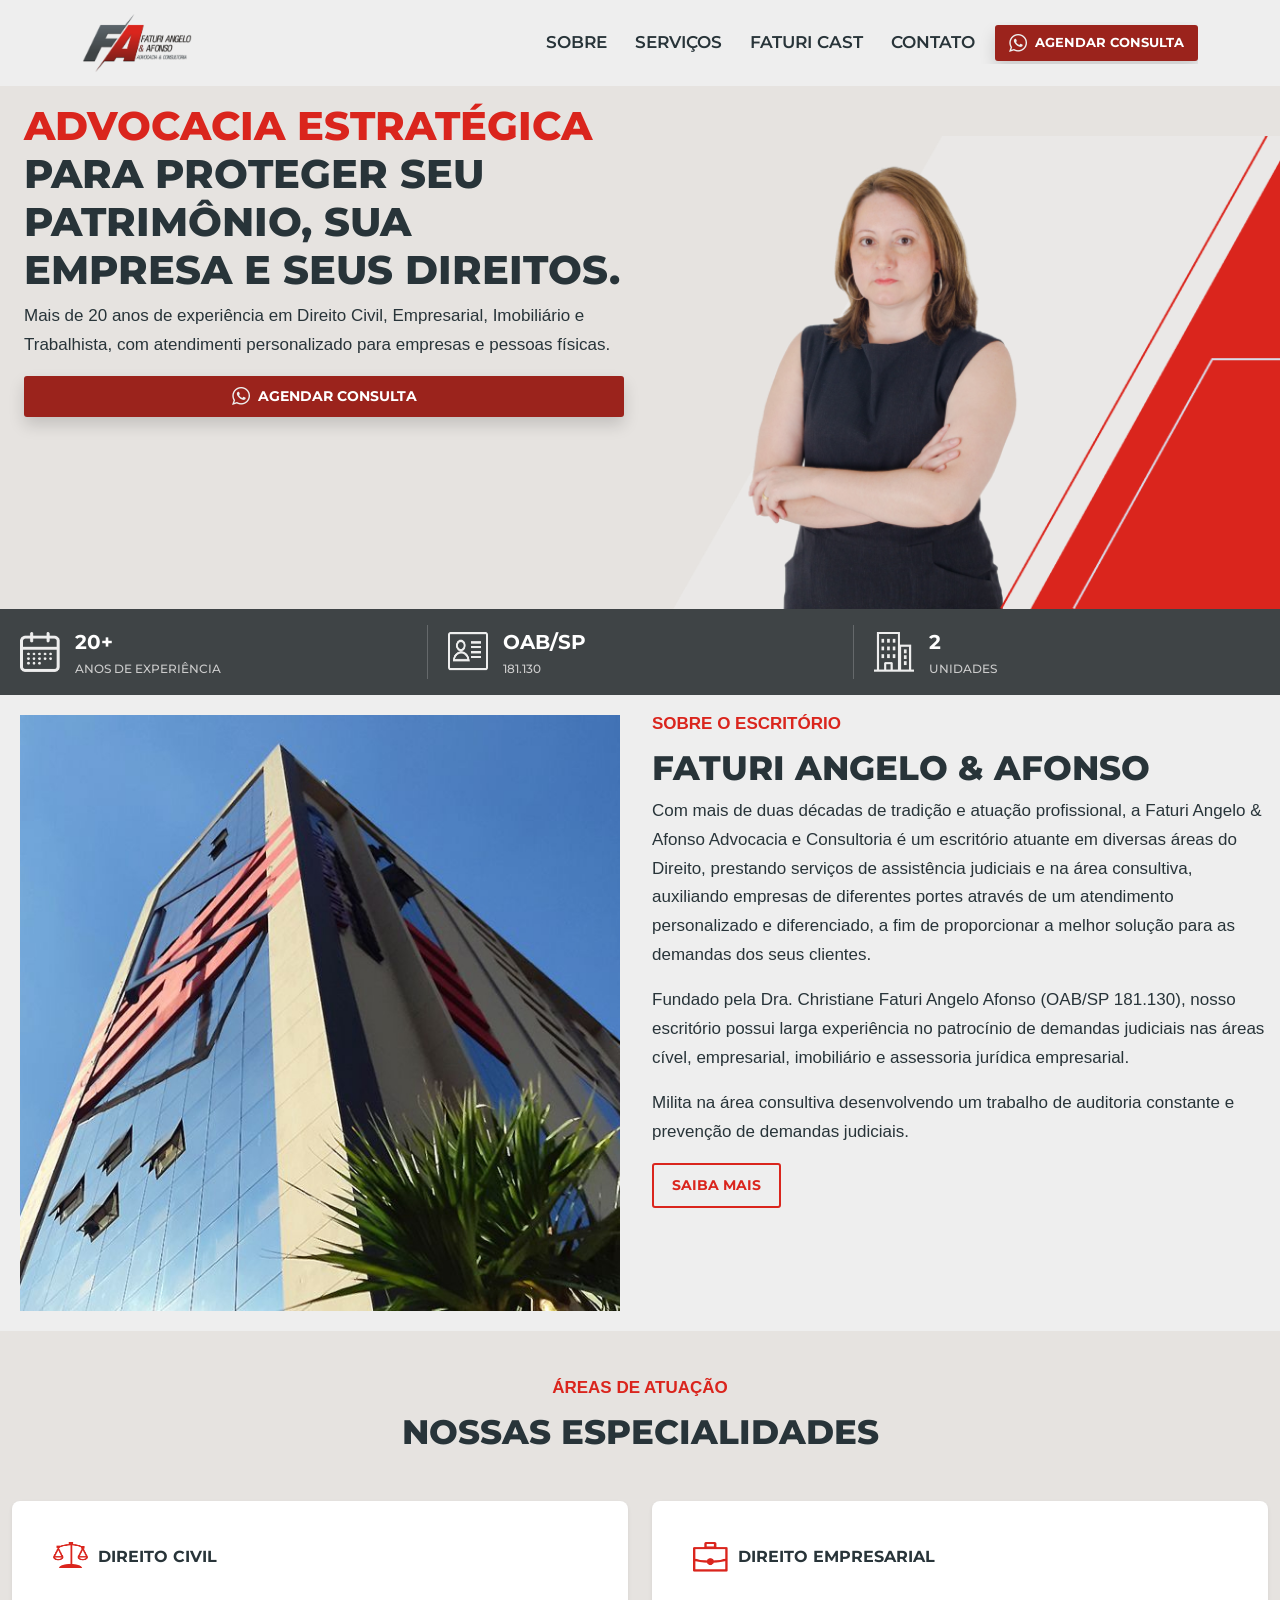
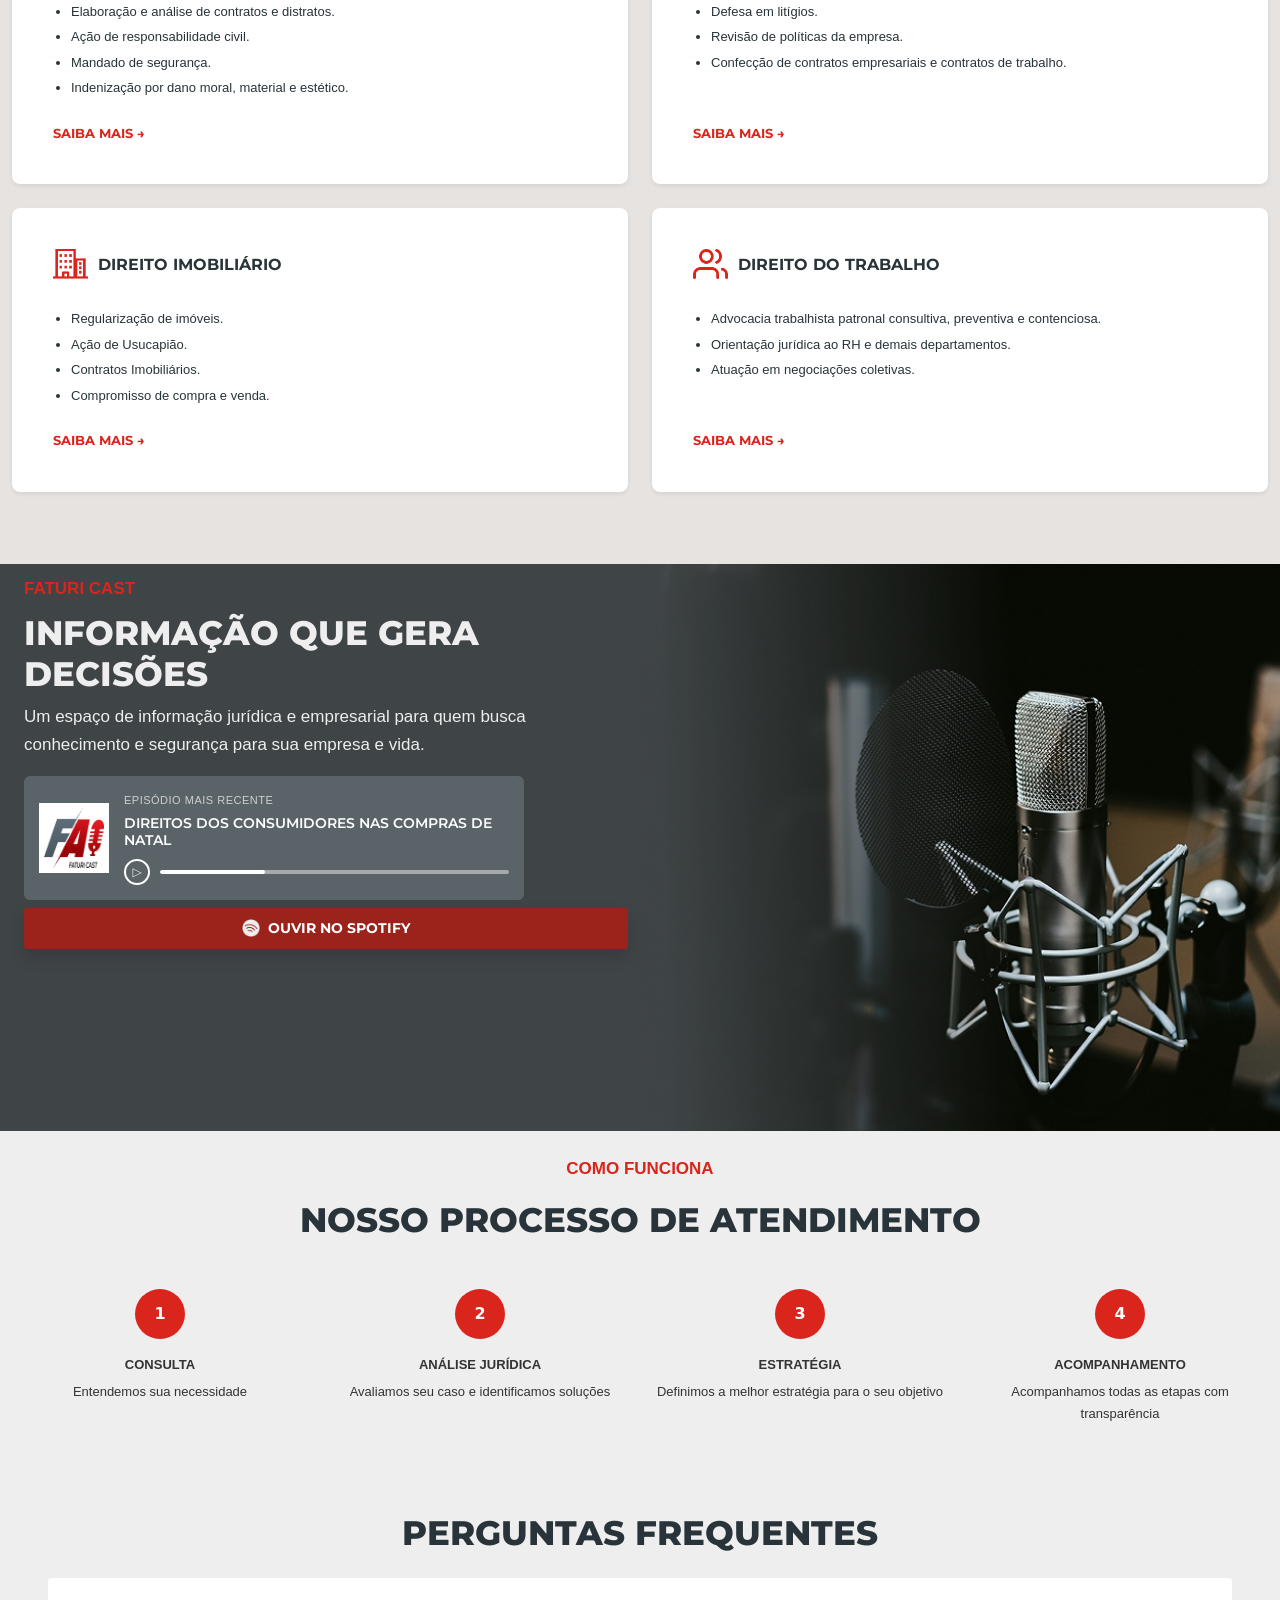
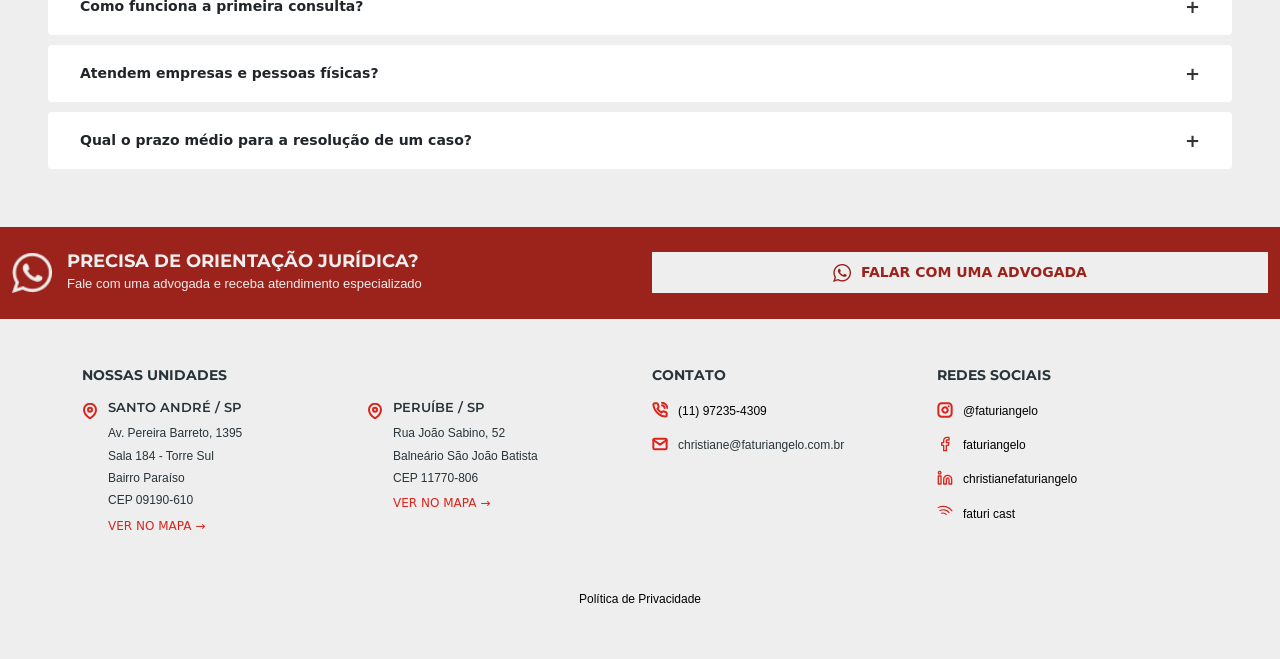
<file: index.html>
<!DOCTYPE html>
<html lang="pt-br">

<head>
    <meta charset="UTF-8">
    <meta name="viewport" content="width=device-width, initial-scale=1.0">
    <title>Faturi Angelo & Afonso Advocacia | Advocacia Estratégica</title>

    <meta name="author" content="Christiane Faturi Angelo - Advocacia Estratégica">
    <meta name="keywords"
        content="advogada em Santo André, advocacia estratégica, direito civil, direito empresarial, direito imobiliário, direito trabalhista, advogada em Peruíbe, consultoria jurídica empresarial, proteção patrimonial, assessoria jurídica">
    <meta name="description"
        content="Advocacia estratégica com mais de 20 anos de experiência em Direito Civil, Empresarial, Imobiliário e Trabalhista. Atendimento personalizado para empresas e pessoas físicas em Santo André e Peruíbe.">
    <link rel="icon" type="image/x-icon" href="imagens/favicon.jpg">

    <!-- Latest compiled and minified CSS -->
    <link href="https://cdn.jsdelivr.net/npm/bootstrap@5.3.3/dist/css/bootstrap.min.css" rel="stylesheet">

    <!-- Latest compiled JavaScript -->
    <script src="https://cdn.jsdelivr.net/npm/bootstrap@5.3.3/dist/js/bootstrap.bundle.min.js" defer></script>

    <link rel="preconnect" href="https://fonts.googleapis.com">
    <link rel="preconnect" href="https://fonts.gstatic.com" crossorigin>
    <link href="https://fonts.googleapis.com/css2?family=Montserrat:ital,wght@0,100..900;1,100..900&display=swap"
        rel="stylesheet">

    <link rel="stylesheet" href="css/estilo.css">
</head>

<body>

    <main class="container-fluid">

        <!-- header -->
        <header class="row">
            <nav class="navbar navbar-expand-sm col-12">
                <div class="container">
                    <a class="navbar-brand" href="#sobre"><img class="w-25" src="imagens/matriz_png.png" alt="Logo"></a>
                    <button class="navbar-toggler" type="button" data-bs-toggle="collapse"
                        data-bs-target="#collapsibleNavbar">
                        <span class="navbar-toggler-icon"></span>
                    </button>
                    <div class="collapse navbar-collapse" id="collapsibleNavbar">
                        <ul class="navbar-nav ms-auto d-flex align-items-center">
                            <li class="nav-item">
                                <a class="nav-link" href="#sobre">SOBRE</a>
                            </li>
                            <li class="nav-item">
                                <a class="nav-link" href="#serviços">SERVIÇOS</a>
                            </li>
                            <li class="nav-item">
                                <a class="nav-link" href="#cast">FATURI CAST</a>
                            </li>
                            <li class="nav-item">
                                <a class="nav-link" href="#contato">CONTATO</a>
                            </li>
                            <li class="nav-item">
                                <a href="https://wa.me/5511972354309?text=Olá,%20gostaria%20de%20agendar%20uma%20consulta."
                                    class="btn_whats shadow" target="_blank" rel="noopener">
                                    <img class="whats" src="imagens/whats_icon.png" alt="Ícone do WhatsApp">
                                    AGENDAR CONSULTA
                                </a>
                            </li>
                        </ul>
                    </div>
                </div>
            </nav>
        </header>

        <!-- hero -->
        <section class="row py-0" id="hero">
            <div class="col-12 col-md-6 col-lg-7 col-xl-6 p-3 ps-4">
                <h1>
                    <span class="highlight">ADVOCACIA ESTRATÉGICA</span>
                    PARA PROTEGER SEU PATRIMÔNIO, SUA EMPRESA E SEUS DIREITOS.
                </h1>
                <P>Mais de 20 anos de experiência em Direito Civil, Empresarial, Imobiliário e Trabalhista, com
                    atendimenti personalizado para empresas e pessoas físicas.</P>
                <a href="https://wa.me/5511972354309?text=Olá,%20gostaria%20de%20agendar%20uma%20consulta."
                    class="btn_whats shadow" target="_blank" rel="noopener">
                    <img class="whats" src="imagens/whats_icon.png" alt="Ícone do WhatsApp">
                    AGENDAR CONSULTA
                </a>
            </div>
            <div class="col-12 col-md-6 col-lg-5 col-xl-6 p-0"><img class="advogada w-100 p-0 mb-0"
                    src="imagens/faturi.png" alt="Advogada"></div>
        </section>

        <!-- qualificações -->
        <div class="row py-3" id="destaque">
            <div class="col-12 col-md-4 destaque-item">
                <img class="img_dest" src="imagens/calendario.png" alt="Calendário">
                <div>
                    <p class="numero">20+</p>
                    <p class="label">ANOS DE EXPERIÊNCIA</p>
                </div>
            </div>

            <div class="col-12 col-md-4 destaque-item destaque-border">
                <img class="img_dest" src="imagens/oab.png" alt="OAB">
                <div>
                    <p class="numero">OAB/SP</p>
                    <p class="label">181.130</p>
                </div>
            </div>

            <div class="col-12 col-md-4 destaque-item destaque-border">
                <img class="img_dest" src="imagens/predio.png" alt="Prédio">
                <div>
                    <p class="numero">2</p>
                    <p class="label">UNIDADES</p>
                </div>
            </div>
        </div>

        <!-- sobre -->
        <section class="row " id="sobre">
            <div class="col-12 col-xl-6">
                <img class="w-100 img_sobre" src="imagens/escritorio.jpg" alt="Prédio">
            </div>
            <div class="col-12 col-xl-6">
                <p class="text_sobre"> <strong>SOBRE O ESCRITÓRIO</strong></p>
                <h2>FATURI ANGELO & AFONSO</h2>
                <p>Com mais de duas décadas de tradição e atuação profissional, a Faturi Angelo & Afonso Advocacia e
                    Consultoria é um escritório atuante em diversas áreas do Direito, prestando serviços de
                    assistência judiciais e na área consultiva, auxiliando empresas de diferentes portes através de
                    um atendimento personalizado e diferenciado, a fim de proporcionar a melhor solução para as
                    demandas dos seus clientes.</p>
                <p>Fundado pela Dra. Christiane Faturi Angelo Afonso (OAB/SP 181.130), nosso escritório possui larga
                    experiência no patrocínio de demandas judiciais nas áreas cível, empresarial, imobiliário e
                    assessoria jurídica empresarial.</p>
                <p>Milita na área consultiva desenvolvendo um trabalho de auditoria constante e prevenção de
                    demandas judiciais.</p>
                <a href="https://wa.me/5511972354309?text=Olá,%20gostaria%20de%20agendar%20uma%20consulta."
                    class="btn_sobre" target="_blank" rel="noopener">
                    SAIBA MAIS
                </a>
            </div>
        </section>

        <!-- serviços -->
        <section class="row py-5" id="serviços">

            <p class="col-12 text-center text_serv">
                <strong>ÁREAS DE ATUAÇÃO</strong>
            </p>

            <h2 class="col-12 text-center mb-5">
                NOSSAS ESPECIALIDADES
            </h2>

            <!-- CARD 1 -->
            <div class="col-lg-6 col-md-6 col-12 mb-4">
                <div class="card shadow-sm h-100">
                    <div class="card-body">

                        <div class="card-header-custom">
                            <img src="imagens/civil.png" alt="Civil">
                            <h3 class="tit_serv">DIREITO CIVIL</h3>
                        </div>

                        <ul>
                            <li>Elaboração e análise de contratos e distratos.</li>
                            <li>Ação de responsabilidade civil.</li>
                            <li>Mandado de segurança.</li>
                            <li>Indenização por dano moral, material e estético.</li>
                        </ul>

                        <a href="#" class="btn_modal" data-bs-toggle="modal" data-bs-target="#civil">
                            SAIBA MAIS →
                        </a>

                    </div>
                </div>
            </div>

            <!-- CARD 2 -->
            <div class="col-lg-6 col-md-6 col-12 mb-4">
                <div class="card shadow-sm h-100">
                    <div class="card-body">

                        <div class="card-header-custom">
                            <img src="imagens/empresarial.png" alt="Empresa">
                            <h3 class="tit_serv">DIREITO EMPRESARIAL</h3>
                        </div>

                        <ul>
                            <li>Defesa em litígios.</li>
                            <li>Revisão de políticas da empresa.</li>
                            <li>Confecção de contratos empresariais e contratos de trabalho.</li>
                        </ul>

                        <a href="#" class="btn_modal" data-bs-toggle="modal" data-bs-target="#empresarial">
                            SAIBA MAIS →
                        </a>

                    </div>
                </div>
            </div>

            <!-- CARD 3 -->
            <div class="col-lg-6 col-md-6 col-12 mb-4">
                <div class="card shadow-sm h-100">
                    <div class="card-body">

                        <div class="card-header-custom">
                            <img src="imagens/imobiliario.png" alt="Imóvel">
                            <h3 class="tit_serv">DIREITO IMOBILIÁRIO</h3>
                        </div>

                        <ul>
                            <li>Regularização de imóveis.</li>
                            <li>Ação de Usucapião.</li>
                            <li>Contratos Imobiliários.</li>
                            <li>Compromisso de compra e venda.</li>
                        </ul>

                        <a href="#" class="btn_modal" data-bs-toggle="modal" data-bs-target="#imobiliario">
                            SAIBA MAIS →
                        </a>

                    </div>
                </div>
            </div>

            <!-- CARD 4 -->
            <div class="col-lg-6 col-md-6 col-12 mb-4">
                <div class="card shadow-sm h-100">
                    <div class="card-body">

                        <div class="card-header-custom">
                            <img src="imagens/trabalho.png" alt="Trabalho">
                            <h3 class="tit_serv">DIREITO DO TRABALHO</h3>
                        </div>

                        <ul>
                            <li>Advocacia trabalhista patronal consultiva, preventiva e contenciosa.</li>
                            <li>Orientação jurídica ao RH e demais departamentos.</li>
                            <li>Atuação em negociações coletivas.</li>
                        </ul>

                        <a href="#" class="btn_modal" data-bs-toggle="modal" data-bs-target="#trabalho">
                            SAIBA MAIS →
                        </a>

                    </div>
                </div>
            </div>

        </section>

        <!-- podcast -->
        <section class="row p-0 pb-0" id="cast">
            <div class="col-12 col-lg-6 ps-4 pt-3">
                <p class="dest_cast"> <strong>FATURI CAST</strong> </p>
                <h2 class="tit_cast">INFORMAÇÃO QUE GERA DECISÕES</h2>
                <p class="text_cast">Um espaço de informação jurídica e empresarial para quem busca conhecimento e
                    segurança para sua
                    empresa e vida.</p>
                <!-- play spotify -->

                <div class="spotify-player mb-2">

                    <img src="imagens/logo_cast.jpg" alt="Logo" class="cover">

                    <div class="player-content">
                        <p class="episode">EPISÓDIO MAIS RECENTE</p>
                        <h3 class="title">DIREITOS DOS CONSUMIDORES NAS COMPRAS DE NATAL</h3>

                        <div class="player-controls">
                            <div class="play_btn">▷</div>
                            <div class="progress-bar">
                                <div class="progress"></div>
                            </div>
                        </div>
                    </div>

                </div>

                <a href="https://open.spotify.com/show/7b5O5M1UmKPEbxe3rOFj9e?si=ZJNVJ87nRWyK-v6PWvCPyg"
                    class="mb-2 btn_whats shadow btn_spotify" target="_blank" rel="noopener">
                    <img class="whats" src="imagens/spotify.png" alt="Ícone do Spotify">
                    OUVIR NO SPOTIFY
                </a>
            </div>
            <div class="col-6 col-lg-6 p-0"><img class="microfone w-100 m-0 p-0" src="imagens/cast.png" alt="Microfone">
            </div>
        </section>

        <!-- processo -->

        <section class="row py-4 text-center" id="processo">

            <p class="subtitulo">COMO FUNCIONA</p>
            <h2 class="mb-5">NOSSO PROCESSO DE ATENDIMENTO</h2>

            <div class="col-12 col-md-3 processo-item">
                <div class="num_proc">1</div>
                <p class="dest_proc">CONSULTA</p>
                <p>Entendemos sua necessidade</p>
            </div>

            <div class="col-12 col-md-3 processo-item">
                <div class="num_proc">2</div>
                <p class="dest_proc">ANÁLISE JURÍDICA</p>
                <p>Avaliamos seu caso e identificamos soluções</p>
            </div>

            <div class="col-12 col-md-3 processo-item">
                <div class="num_proc">3</div>
                <p class="dest_proc">ESTRATÉGIA</p>
                <p>Definimos a melhor estratégia para o seu objetivo</p>
            </div>

            <div class="col-12 col-md-3 processo-item">
                <div class="num_proc">4</div>
                <p class="dest_proc">ACOMPANHAMENTO</p>
                <p>Acompanhamos todas as etapas com transparência</p>
            </div>

        </section>

        <!-- FAQ -->

        <section class="row p-5" id="faq">
            <h2 class="col-12 text-center mb-4">PERGUNTAS FREQUENTES</h2>

            <div class="faq-item col-12">
                <div class="faq-question">
                    Como funciona a primeira consulta?
                    <span class="icon">+</span>
                </div>
                <div class="faq-answer">
                    <p>Na primeira consulta, entendemos detalhadamente o seu caso, analisamos a situação jurídica e
                        apresentamos as melhores possibilidades de atuação. É um momento estratégico para esclarecer
                        dúvidas, alinhar expectativas e definir os próximos passos com segurança.</p>
                </div>
            </div>

            <div class="faq-item col-12">
                <div class="faq-question">
                    Atendem empresas e pessoas físicas?
                    <span class="icon">+</span>
                </div>
                <div class="faq-answer">
                    <p>Sim. Atendemos tanto empresas quanto pessoas físicas, oferecendo soluções personalizadas de
                        acordo com cada necessidade. Nossa atuação é focada em prevenção de riscos e defesa dos
                        interesses do cliente de forma estratégica.</p>
                </div>
            </div>

            <div class="faq-item col-12">
                <div class="faq-question">
                    Qual o prazo médio para a resolução de um caso?
                    <span class="icon">+</span>
                </div>
                <div class="faq-answer">
                    <p>O prazo pode variar de acordo com a complexidade do caso e os trâmites legais envolvidos. No
                        entanto, nosso compromisso é atuar com agilidade, transparência e estratégia para buscar a
                        melhor solução no menor tempo possível, mantendo você sempre informado sobre cada etapa.</p>
                </div>
            </div>

        </section>

        <!-- CTA -->
        <section class="row py-4 align-items-center" id="contato">

            <div class="col-12 col-lg-6 text-center text-lg-start mb-3 mb-lg-0">
                <div class="contato-info">
                    <img src="imagens/whats_icon.png" alt="ìcone WhatsApp" class="icon">

                    <div>
                        <h3 class="text_cta">PRECISA DE ORIENTAÇÃO JURÍDICA?</h3>
                        <p class="text_cta">Fale com uma advogada e receba atendimento especializado</p>
                    </div>
                </div>
            </div>

            <div class="col-12 col-lg-6  text-center text-lg-end">
                <a href="https://wa.me/5511972354309?text=Olá,%20gostaria%20de%20agendar%20uma%20consulta."
                    class="btn-contato" target="_blank" rel="noopener">
                    <img src="imagens/whats_verm.png" alt="Ícone WhatsApp">
                    FALAR COM UMA ADVOGADA
                </a>
            </div>

        </section>

        <!-- footer -->
        <footer id="footer" class="container-fluid py-5">
            <div class="container">
                <div class="row">

                    <!-- UNIDADES -->
                    <div class="col-12 col-lg-6 mb-4">
                        <h3 class="titulo-footer">NOSSAS UNIDADES</h3>

                        <div class="row mt-3">

                            <div class="col-md-6 col-12 mb-3">
                                <div class="item-footer">
                                    <img src="imagens/map-pin.svg" alt="">
                                    <div>
                                        <h4>SANTO ANDRÉ / SP</h4>
                                        <p>Av. Pereira Barreto, 1395</p>
                                        <p>Sala 184 - Torre Sul</p>
                                        <p>Bairro Paraíso</p>
                                        <p>CEP 09190-610</p>
                                        <a href="https://share.google/KKqubVddwSYJm6c62">VER NO MAPA →</a>
                                    </div>
                                </div>
                            </div>

                            <div class="col-md-6 col-12">
                                <div class="item-footer">
                                    <img src="imagens/map-pin.svg" alt="">
                                    <div>
                                        <h4>PERUÍBE / SP</h4>
                                        <p>Rua João Sabino, 52</p>
                                        <p>Balneário São João Batista</p>
                                        <p>CEP 11770-806</p>
                                        <a href="https://share.google/K3ht5WJfAzQ2R9xfg">VER NO MAPA →</a>
                                    </div>
                                </div>
                            </div>

                        </div>
                    </div>

                    <!-- CONTATO -->
                    <div class="col-md-6 col-lg-3 col-12 mb-4">
                        <h3 class="titulo-footer">CONTATO</h3>

                        <div class="item-footer">
                            <img src="imagens/phone-call.svg" alt="">
                            <p><a class="link_footer" href="https://wa.me/5511972354309">(11) 97235-4309</a></p>
                        </div>

                        <div class="item-footer">
                            <img src="imagens/mail.svg" alt="">
                            <p>christiane@faturiangelo.com.br</p>
                        </div>
                    </div>

                    <!-- REDES -->
                    <div class="col-md-6 col-lg-3 col-12">
                        <h3 class="titulo-footer">REDES SOCIAIS</h3>

                        <div class="item-footer">
                            <img src="imagens/instagram.svg" alt="Instagram">
                            <p><a class="link_footer"
                                    href="https://www.instagram.com/faturiangelo?igsh=a3RneXBjbXV1eW8x">@faturiangelo</a>
                            </p>
                        </div>

                        <div class="item-footer">
                            <img src="imagens/facebook.svg" alt="Facebook">
                            <p><a class="link_footer"
                                    href="https://www.facebook.com/faturiangelo?locale=pt_BR">faturiangelo</a></p>
                        </div>

                        <div class="item-footer">
                            <img src="imagens/linkedin.svg" alt="linkedin">
                            <p><a class="link_footer"
                                    href="https://www.linkedin.com/in/christianefaturiangelo/">christianefaturiangelo</a>
                            </p>
                        </div>

                        <div class="item-footer">
                            <img src="imagens/spotify_footer.svg" alt="Spotify">
                            <p><a class="link_footer"
                                    href="https://open.spotify.com/show/7b5O5M1UmKPEbxe3rOFj9e?si=ZJNVJ87nRWyK-v6PWvCPyg">faturi
                                    cast</a></p>
                        </div>
                    </div>

                </div>
            </div>
            <div class="row politica justify-content-center">
                <p class="col-12 text-center">
                    <a class="link_footer" href="politica.html">Política de Privacidade</a>
                </p>
            </div>
        </footer>

        <!-- AREA DOS MODAIS -->

        <!-- Primeiro Modal -->

        <!-- The Modal -->
        <div class="modal" id="civil">
            <div class="modal-dialog">
                <div class="modal-content">

                    <!-- Modal Header -->
                    <div class="modal-header">
                        <h4 class="modal-title">Direito Civil</h4>
                        <button type="button" class="btn-close" data-bs-dismiss="modal"></button>
                    </div>

                    <!-- Modal body -->
                    <div class="modal-body">
                        <ul>
                            <li>Ações de cobrança, ações de execução e ações monítorias.</li>
                            <li>Execução de títulos judiciais e extrajudiciais.</li>
                            <li>Análise e revisãode contratos bancários.</li>
                            <li>Ação de busca e apreensão de bens e veículos.</li>
                        </ul>
                    </div>

                    <!-- Modal footer -->
                    <div class="modal-footer">
                        <button type="button" class="btn_modal" data-bs-dismiss="modal">Fechar</button>
                    </div>

                </div>
            </div>
        </div>

        <!-- segundo modal -->

        <!-- The Modal -->
        <div class="modal" id="empresarial">
            <div class="modal-dialog">
                <div class="modal-content">

                    <!-- Modal Header -->
                    <div class="modal-header">
                        <h4 class="modal-title">Direito Empresarial</h4>
                        <button type="button" class="btn-close" data-bs-dismiss="modal"></button>
                    </div>

                    <!-- Modal body -->
                    <div class="modal-body">
                        <ul>
                            <li>Auditoria para prevenção de futuras demandas judiciais.</li>
                            <li>Compliance trabalhista e adequação às normas e procedimentos vigentes.</li>
                        </ul>
                    </div>

                    <!-- Modal footer -->
                    <div class="modal-footer">
                        <button type="button" class="btn_modal" data-bs-dismiss="modal">Fechar</button>
                    </div>

                </div>
            </div>
        </div>

        <!-- terceiro modal -->

        <!-- The Modal -->
        <div class="modal" id="imobiliario">
            <div class="modal-dialog">
                <div class="modal-content">

                    <!-- Modal Header -->
                    <div class="modal-header">
                        <h4 class="modal-title">Direito Imobiliário</h4>
                        <button type="button" class="btn-close" data-bs-dismiss="modal"></button>
                    </div>

                    <!-- Modal body -->
                    <div class="modal-body">
                        <ul>
                            <li>
                                Análise de documentos para financiamento imobiliário.
                            </li>
                        </ul>
                    </div>

                    <!-- Modal footer -->
                    <div class="modal-footer">
                        <button type="button" class="btn_modal" data-bs-dismiss="modal">Fechar</button>
                    </div>

                </div>
            </div>
        </div>

        <!-- quarto modal -->

        <!-- The Modal -->
        <div class="modal" id="trabalho">
            <div class="modal-dialog">
                <div class="modal-content">

                    <!-- Modal Header -->
                    <div class="modal-header">
                        <h4 class="modal-title">Direito do Trabalho</h4>
                        <button type="button" class="btn-close" data-bs-dismiss="modal"></button>
                    </div>

                    <!-- Modal body -->
                    <div class="modal-body">
                        <ul>
                            <li>Elaboração e análise de documentação trabalhista.</li>
                            <li>Administração de passivo trabalhista.</li>
                            <li>Gerenciamento de contingências trabalhistas.</li>
                            <li>Auditoria de práticas trabalhistas.</li>
                        </ul>
                    </div>

                    <!-- Modal footer -->
                    <div class="modal-footer">
                        <button type="button" class="btn_modal" data-bs-dismiss="modal">Fechar</button>
                    </div>

                </div>
            </div>
        </div>

        <!-- accordion -->
        <script>
            document.querySelectorAll(".faq-question").forEach(item => {
                item.addEventListener("click", () => {
                    const parent = item.parentElement;

                    parent.classList.toggle("active");
                });
            });
        </script>

    </main>

</body>

</html>
</file>
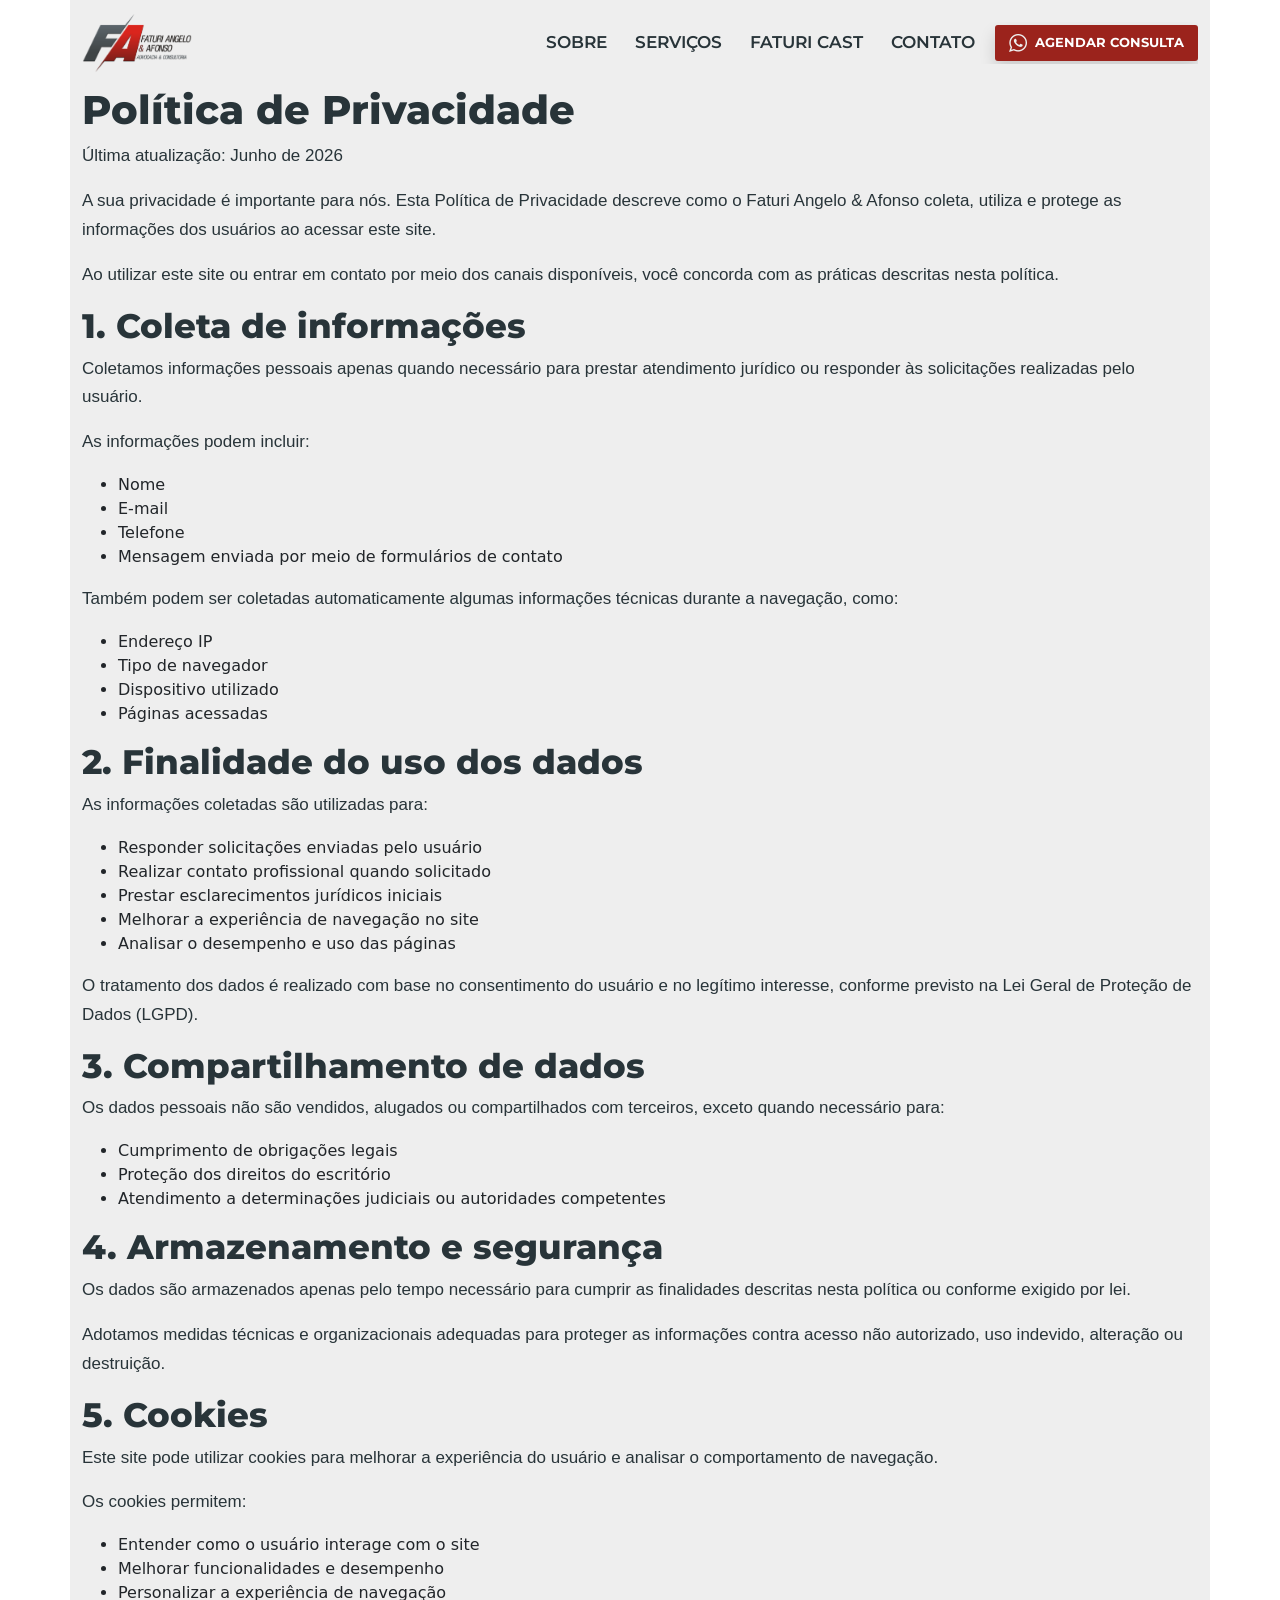
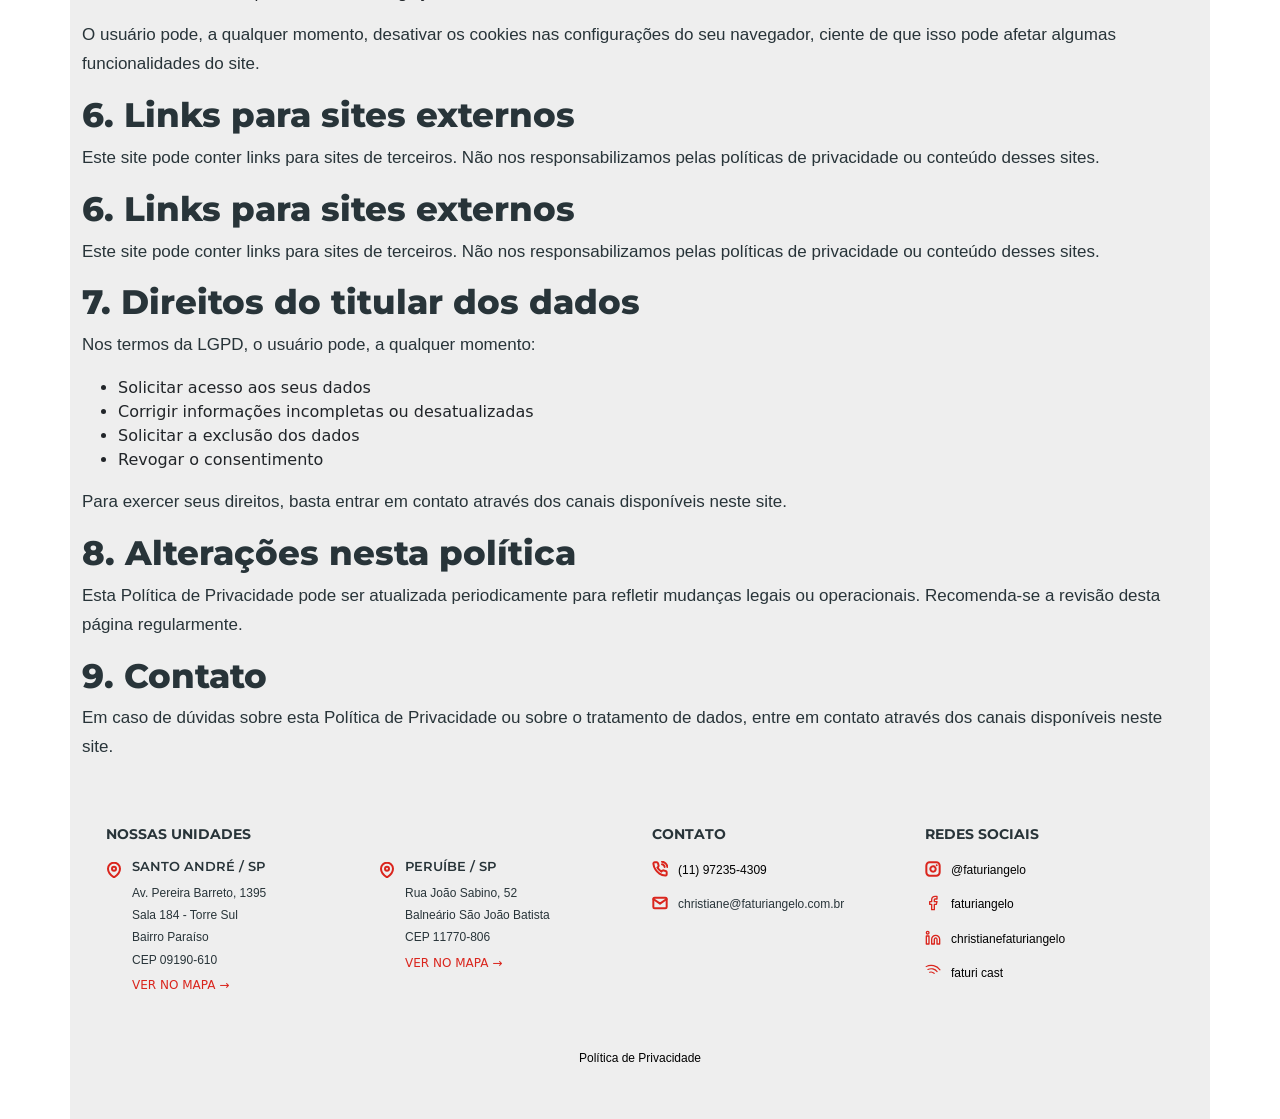
<file: politica.html>
<!DOCTYPE html>
<html lang="pt-br">

<head>
    <meta charset="UTF-8">
    <meta name="viewport" content="width=device-width, initial-scale=1.0">
    <title>Faturi Angelo & Afonso Advocacia | Advocacia Estratégica</title>

    <meta name="author" content="Christiane Faturi Angelo - Advocacia Estratégica">
    <meta name="keywords"
        content="advogada em Santo André, advocacia estratégica, direito civil, direito empresarial, direito imobiliário, direito trabalhista, advogada em Peruíbe, consultoria jurídica empresarial, proteção patrimonial, assessoria jurídica">
    <meta name="description"
        content="Advocacia estratégica com mais de 20 anos de experiência em Direito Civil, Empresarial, Imobiliário e Trabalhista. Atendimento personalizado para empresas e pessoas físicas em Santo André e Peruíbe.">
    <link rel="icon" type="image/x-icon" href="imagens/favicon.jpg">

    <!-- Latest compiled and minified CSS -->
    <link href="https://cdn.jsdelivr.net/npm/bootstrap@5.3.3/dist/css/bootstrap.min.css" rel="stylesheet">

    <!-- Latest compiled JavaScript -->
    <script src="https://cdn.jsdelivr.net/npm/bootstrap@5.3.3/dist/js/bootstrap.bundle.min.js" defer></script>

    <link rel="preconnect" href="https://fonts.googleapis.com">
    <link rel="preconnect" href="https://fonts.gstatic.com" crossorigin>
    <link href="https://fonts.googleapis.com/css2?family=Montserrat:ital,wght@0,100..900;1,100..900&display=swap"
        rel="stylesheet">

    <link rel="stylesheet" href="css/estilo.css">
</head>

<body>

    <main class="container">
        <header class="row">
            <nav class="navbar navbar-expand-sm col-12">
                <div class="container">
                    <a class="navbar-brand" href="index.html#sobre"><img class="w-25" src="imagens/matriz_png.png" alt="Logo"></a>
                    <button class="navbar-toggler" type="button" data-bs-toggle="collapse"
                        data-bs-target="#collapsibleNavbar">
                        <span class="navbar-toggler-icon"></span>
                    </button>
                    <div class="collapse navbar-collapse" id="collapsibleNavbar">
                        <ul class="navbar-nav ms-auto d-flex align-items-center">
                            <li class="nav-item">
                                <a class="nav-link" href="index.html#sobre">SOBRE</a>
                            </li>
                            <li class="nav-item">
                                <a class="nav-link" href="index.html#serviços">SERVIÇOS</a>
                            </li>
                            <li class="nav-item">
                                <a class="nav-link" href="index.html#cast">FATURI CAST</a>
                            </li>
                            <li class="nav-item">
                                <a class="nav-link" href="index.html#contato">CONTATO</a>
                            </li>
                            <li class="nav-item">
                                <a href="https://wa.me/5511972354309?text=Olá,%20gostaria%20de%20agendar%20uma%20consulta."
                                    class="btn_whats shadow" target="_blank" rel="noopener">
                                    <img class="whats" src="imagens/whats_icon.png" alt="Ícone do WhatsApp">
                                    AGENDAR CONSULTA
                                </a>
                            </li>
                        </ul>
                    </div>
                </div>
            </nav>
        </header>

        <section class="row">
            <h1 class="col-12">
                Política de Privacidade
            </h1>
            <p class="col-12">Última atualização: Junho de 2026</p>
        </section>

        <div class="row">
            <p class="col-12">A sua privacidade é importante para nós. Esta Política de Privacidade descreve como o
                Faturi Angelo &
                Afonso
                coleta, utiliza e protege as informações dos usuários ao acessar este site.</p>
            <p class="col-12">Ao utilizar este site ou entrar em contato por meio dos canais disponíveis, você concorda
                com as práticas
                descritas nesta política.</p>
            </div>

        <section class="row">
            <h2 class="col-12"> 1. Coleta de informações</h2>
            <p class="col-12">Coletamos informações pessoais apenas quando necessário para prestar atendimento jurídico
                ou responder às
                solicitações realizadas pelo usuário.
            </p>
            <p class="col-12"> As informações podem incluir:</p>
            <ul class="col-12 ps-5">
                <li>Nome</li>
                <li>E-mail</li>
                <li>Telefone</li>
                <li>Mensagem enviada por meio de formulários de contato</li>
            </ul>
            <p class="col-12">Também podem ser coletadas automaticamente algumas informações técnicas durante a
                navegação, como:
            </p>
            <ul class="col-12 ps-5">
                <li>Endereço IP</li>
                <li>Tipo de navegador</li>
                <li>Dispositivo utilizado</li>
                <li>Páginas acessadas</li>
            </ul>
        </section>

        <section class="row">
            <h2 class="col-12">
                2. Finalidade do uso dos dados
            </h2>
            <p class="col-12">
                As informações coletadas são utilizadas para:
            </p>

            <ul class="col-12 ps-5">
                <li>Responder solicitações enviadas pelo usuário</li>
                <li>Realizar contato profissional quando solicitado</li>
                <li>Prestar esclarecimentos jurídicos iniciais</li>
                <li>Melhorar a experiência de navegação no site</li>
                <li>Analisar o desempenho e uso das páginas</li>
            </ul>
            <p class="col-12"> O tratamento dos dados é realizado com base no consentimento do usuário e no legítimo
                interesse,
                conforme
                previsto na Lei Geral de Proteção de Dados (LGPD).</p>
        </section>

        <section class="row">
            <h2 class="col-12">
                3. Compartilhamento de dados
            </h2>
            <p class="col-12">Os dados pessoais não são vendidos, alugados ou compartilhados com terceiros, exceto
                quando necessário
                para:</p>
            <ul class="col-12 ps-5">
                <li>Cumprimento de obrigações legais</li>
                <li>Proteção dos direitos do escritório</li>
                <li>Atendimento a determinações judiciais ou autoridades competentes</li>
            </ul>
        </section>

        <section class="row">
            <h2 class="col-12">4. Armazenamento e segurança</h2>
            <p class="col-12">Os dados são armazenados apenas pelo tempo necessário para cumprir as finalidades
                descritas nesta
                política ou
                conforme exigido por lei.
            </p>
            <p class="col-12">Adotamos medidas técnicas e organizacionais adequadas para proteger as informações contra
                acesso não
                autorizado,
                uso indevido, alteração ou destruição.</p>
        </section>

        <section class="row">
            <h2 class="col-12">5. Cookies</h2>
            <p class="col-12">Este site pode utilizar cookies para melhorar a experiência do usuário e analisar o
                comportamento de
                navegação.</p>
            <p class="col-12"> Os cookies permitem:</p>
            <ul class="col-12 ps-5">
                <li>Entender como o usuário interage com o site</li>
                <li>Melhorar funcionalidades e desempenho</li>
                <li>Personalizar a experiência de navegação</li>
            </ul>
            <p class="col-12">O usuário pode, a qualquer momento, desativar os cookies nas configurações do seu
                navegador, ciente de que isso
                pode afetar algumas funcionalidades do site.</p>
        </section>

        <section class="row">
            <h2 class="col-12">6. Links para sites externos</h2>
            <p class="col-12">Este site pode conter links para sites de terceiros. Não nos responsabilizamos pelas
                políticas de privacidade ou
                conteúdo desses sites.</p>
        </section>

        <section class="row">
            <h2 class="col-12">6. Links para sites externos</h2>
            <p class="col-12">Este site pode conter links para sites de terceiros. Não nos responsabilizamos pelas
                políticas de privacidade ou
                conteúdo desses sites.</p>
        </section>

        <section class="row">
            <h2 class="col-12">7. Direitos do titular dos dados</h2>
            <p class="col-12">Nos termos da LGPD, o usuário pode, a qualquer momento:</p>
            <ul class="col-12 ps-5">
                <li>Solicitar acesso aos seus dados</li>
                <li>Corrigir informações incompletas ou desatualizadas</li>
                <li>Solicitar a exclusão dos dados</li>
                <li>Revogar o consentimento</li>
            </ul>
            <p class="col-12">Para exercer seus direitos, basta entrar em contato através dos canais disponíveis neste
                site.</p>
        </section>

        <section class="row">
            <h2 class="col-12">8. Alterações nesta política</h2>
            <p class="col-12">Esta Política de Privacidade pode ser atualizada periodicamente para refletir mudanças
                legais ou operacionais.
                Recomenda-se a revisão desta página regularmente.</p>
        </section>

        <section class="row">
            <h2 class="col-12"> 9. Contato</h2>
            <p class="col-12">Em caso de dúvidas sobre esta Política de Privacidade ou sobre o tratamento de dados,
                entre em contato através
                dos canais disponíveis neste site.</p>
        </section>

        <footer id="footer" class="container-fluid py-5">
            <div class="container">
                <div class="row">

                    <!-- UNIDADES -->
                    <div class="col-12 col-lg-6 mb-4">
                        <h3 class="titulo-footer">NOSSAS UNIDADES</h3>

                        <div class="row mt-3">

                            <div class="col-md-6 col-12 mb-3">
                                <div class="item-footer">
                                    <img src="imagens/map-pin.svg" alt="">
                                    <div>
                                        <h4>SANTO ANDRÉ / SP</h4>
                                        <p>Av. Pereira Barreto, 1395</p>
                                        <p>Sala 184 - Torre Sul</p>
                                        <p>Bairro Paraíso</p>
                                        <p>CEP 09190-610</p>
                                        <a href="https://share.google/KKqubVddwSYJm6c62">VER NO MAPA →</a>
                                    </div>
                                </div>
                            </div>

                            <div class="col-md-6 col-12">
                                <div class="item-footer">
                                    <img src="imagens/map-pin.svg" alt="">
                                    <div>
                                        <h4>PERUÍBE / SP</h4>
                                        <p>Rua João Sabino, 52</p>
                                        <p>Balneário São João Batista</p>
                                        <p>CEP 11770-806</p>
                                        <a href="https://share.google/K3ht5WJfAzQ2R9xfg">VER NO MAPA →</a>
                                    </div>
                                </div>
                            </div>

                        </div>
                    </div>

                    <!-- CONTATO -->
                    <div class="col-md-6 col-lg-3 col-12 mb-4">
                        <h3 class="titulo-footer">CONTATO</h3>

                        <div class="item-footer">
                            <img src="imagens/phone-call.svg" alt="">
                            <p><a class="link_footer" href="https://wa.me/5511972354309">(11) 97235-4309</a></p>
                        </div>

                        <div class="item-footer">
                            <img src="imagens/mail.svg" alt="">
                            <p>christiane@faturiangelo.com.br</p>
                        </div>
                    </div>

                    <!-- REDES -->
                    <div class="col-md-6 col-lg-3 col-12">
                        <h3 class="titulo-footer">REDES SOCIAIS</h3>

                        <div class="item-footer">
                            <img src="imagens/instagram.svg" alt="Instagram">
                            <p><a class="link_footer"
                                    href="https://www.instagram.com/faturiangelo?igsh=a3RneXBjbXV1eW8x">@faturiangelo</a>
                            </p>
                        </div>

                        <div class="item-footer">
                            <img src="imagens/facebook.svg" alt="Facebook">
                            <p><a class="link_footer"
                                    href="https://www.facebook.com/faturiangelo?locale=pt_BR">faturiangelo</a></p>
                        </div>

                        <div class="item-footer">
                            <img src="imagens/linkedin.svg" alt="linkedin">
                            <p><a class="link_footer"
                                    href="https://www.linkedin.com/in/christianefaturiangelo/">christianefaturiangelo</a>
                            </p>
                        </div>

                        <div class="item-footer">
                            <img src="imagens/spotify_footer.svg" alt="Spotify">
                            <p><a class="link_footer"
                                    href="https://open.spotify.com/show/7b5O5M1UmKPEbxe3rOFj9e?si=ZJNVJ87nRWyK-v6PWvCPyg">faturi
                                    cast</a></p>
                        </div>
                    </div>

                </div>
            </div>
            <div class="row politica justify-content-center">
                <p class="col-12 text-center">
                    <a class="link_footer" href="politica.html">Política de Privacidade</a>
                </p>
            </div>
        </footer>

    </main>

</body>

</html>
</file>
<file: css/estilo.css>
main {
    background-color: #eeeeee;
}

h1,
h2,
h3,
h4 {
    font-family: "Montserrat", sans-serif;
    font-weight: 800;
    line-height: 1.2;
    color: #283439;
}

p {
    font-family: Arial, Helvetica, sans-serif;
    color: #283439;
}

/* header */

nav {
    background-color: #eeeeee;
}

.nav-link {
    color: #283439;
    font-family: "Montserrat", sans-serif;
    font-weight: 600;
}

.nav-link:hover {
    color: #DA251D;
    text-decoration: underline;
}

.navbar-brand {
    max-width: 350px;
}

.btn_whats {
    background-color: #9B231C;
    color: #ffffff;
    font-family: "Montserrat", sans-serif;
    font-weight: 700;
    font-size: 14px;
    display: inline-flex;
    align-items: center;
    gap: 8px;
    padding: 10px 18px;
    border-radius: 3px;
    text-decoration: none;
    transition: all 0.3s ease;
}

.btn_whats img {
    width: 18px;
    height: 18px;
}

.btn_whats:hover {
    background-color: #DA251D;
    color: #eeeeee;
}

/* hero */

.highlight {
    color: #DA251D;
}

#hero {
    background-color: #E6E3E0;
}

/* destaque */

#destaque {
    background-color: #3F4446;
    padding: 20px 0;
}

.destaque-item {
    display: flex;
    align-items: center;
    gap: 15px;
    padding: 0 20px;
    /* dá respiro lateral */
}

.destaque-border {
    border-left: 1px solid rgba(255, 255, 255, 0.2);
}

.img_dest {
    width: 40px;
    height: 40px;
}

.numero {
    color: #ffffff;
    font-family: "Montserrat", sans-serif;
    font-weight: 700;
    font-size: 20px;
    margin: 0;
}

.label {
    color: #cccccc;
    font-family: "Montserrat", sans-serif;
    font-weight: 500;
    font-size: 12px;
    margin: 0;
}

/* sobre */

#sobre {
    background-color: #eeeeee;
}

.text_sobre {
    color: #DA251D;
    line-height: 1;
}

.btn_sobre {
    background-color: #eeeeee;
    color: #DA251D;
    font-family: "Montserrat", sans-serif;
    font-weight: 700;
    font-size: 14px;
    display: inline-flex;
    align-items: center;
    gap: 8px;
    padding: 10px 18px;
    border: solid 2px #DA251D;
    border-radius: 3px;
    text-decoration: none;
    transition: all 0.3s ease;
}

.btn_sobre:hover {
    background-color: #DA251D;
    color: #eeeeee;
}

/* servicos */
#serviços {
    background-color: #E6E3E0;
    padding: 60px 0;
}

.card-header-custom {
    display: flex;
    align-items: center;
    gap: 10px;
    margin-bottom: 15px;
}

.card-header-custom img {
    width: 30px;
    height: 30px;
}

.text_serv {
    color: #DA251D;
    line-height: 1;

}

#serviços h2 {
    font-family: "Montserrat", sans-serif;
    font-weight: 800;
    color: #283439;
    margin-bottom: 40px;
}

.card {
    border: none;
    border-radius: 8px;
    padding: 25px;
    height: 100%;
    transition: all 0.3s ease;
}

.card:hover {
    transform: translateY(-6px);
}

.card-body {
    display: flex;
    flex-direction: column;
    height: 100%;
}

.tit_serv {
    font-family: "Montserrat", sans-serif;
    font-size: 16px;
    font-weight: 700;
    color: #283439;
    margin-bottom: 15px;
}

.card-body img {
    width: 35px;
    margin-bottom: 15px;
}

.card-body ul {
    padding-left: 18px;
    margin-bottom: 20px;
}

.card-body ul li {
    font-family: Arial, Helvetica, sans-serif;
    font-size: 13px;
    color: #283439;
    margin-bottom: 6px;
}

.btn_modal {
    margin-top: auto;
    font-family: "Montserrat", sans-serif;
    font-size: 13px;
    font-weight: 700;
    color: #DA251D;
    text-decoration: none;
    padding: 0;
    border: none;
    background: none;
}

.btn_modal:hover {
    color: #9B231C;
    transform: translateX(3px);
}

/* modal */

.modal-header,
.modal-footer {
    background-color: #E6E3E0;
}

.modal-body {
    background-color: #eeeeee;
    font-family: Arial, Helvetica, sans-serif;
    color: #283439;
}

/* podcast */

#cast {
    background-color: #3F4446;
}

.dest_cast {
    color: #DA251D;
    line-height: 1;
}

.tit_cast {
    color: #eeeeee;
}

.text_cast {
    color: #eeeeee;
}


.spotify-player {
    display: flex;
    align-items: center;
    gap: 15px;
    background: #5a6368;
    padding: 15px;
    border-radius: 6px;
    max-width: 500px;
}


.spotify-player .cover {
    width: 70px;
    height: 70px;
    object-fit: cover;
    background: #fff;
    padding: 5px;
}


.player-content {
    flex: 1;
}

.episode {
    font-size: 11px;
    color: #cfcfcf;
    margin: 0;
    letter-spacing: 0.5px;
}

.title {
    font-size: 14px;
    color: #fff;
    margin: 5px 0 10px;
    font-weight: 600;
}

.player-controls {
    display: flex;
    align-items: center;
    gap: 10px;
}


.play_btn {
    width: 26px;
    height: 26px;
    border-radius: 50%;
    border: 2px solid #fff;
    display: flex;
    align-items: center;
    justify-content: center;
    color: #eeeeee;
    font-size: 12px;
    cursor: pointer;
}

.progress-bar {
    flex: 1;
    height: 4px;
    background: #aaa;
    border-radius: 5px;
    overflow: hidden;
}

.progress {
    width: 30%;
    height: 100%;
    background: #fff;
}

/* processo */

#processo {
    background-color: #eeeeee;
}

.subtitulo {
    color: #DA251D;
    font-weight: bold;
}

.processo-item {
    align-items: center;
}

.num_proc {
    width: 50px;
    height: 50px;
    background: #DA251D;
    color: #fff;

    display: flex;
    align-items: center;
    justify-content: center;

    border-radius: 50%;
    font-weight: bold;
    margin: 0 auto 15px;
}

.dest_proc{
    color: #DA251D;
    font-size: 14px;
    margin-bottom: 5px;
    text-align: center;
    font-weight: bold;
}

.processo-item p {
    font-size: 13px;
    color: #333;
    text-align: center;
}

/* faq */

#faq {
    background: #eeeeee;
}

.faq-item {
    background: #fff;
    margin-bottom: 10px;
    border-radius: 4px;
    overflow: hidden;
}

.faq-question {
    padding: 15px 20px;
    font-weight: 600;
    cursor: pointer;

    display: flex;
    justify-content: space-between;
    align-items: center;

    font-size: 14px;
}

.faq-question .icon {
    font-size: 18px;
    color: #333;
}

.faq-answer {
    max-height: 0;
    overflow: hidden;
    transition: 0.3s ease;

    padding: 0 20px;
    font-size: 13px;
    color: #555;
}

.faq-item.active .faq-answer {
    max-height: 300px;
    padding: 15px 20px;
}

.faq-item.active .icon {
    transform: rotate(45deg);
}

/* contato */

#contato {
    background: #9B231C;
    color: #eeeeee;
}

.text_cta {
    color: #eeeeee;
}

.contato-info {
    display: flex;
    align-items: center;
    gap: 15px;
}

.contato-info .icon {
    width: 40px;
}

#contato h3 {
    font-size: 18px;
    font-weight: bold;
    margin: 0;
}

#contato p {
    margin: 0;
    font-size: 13px;
}

.btn-contato {
    display: inline-flex;
    align-items: center;
    gap: 10px;
    background: #eee;
    color: #9B231C;
    padding: 12px 20px;
    font-weight: 600;
    text-decoration: none;
    transition: 0.3s;
}

.btn-contato img {
    width: 18px;
}

/* footer */
.link_footer {
    color: #000 !important;
    font-family: Arial, sans-serif !important;
    text-decoration: none !important;
    font-size: inherit;
    transition: 0.3s;
}

.link_footer:hover {
    color: #555 !important;
    text-decoration: underline !important;
}

#footer {
    background: #eeeeee;
    color: #283439;
}

.titulo-footer {
    font-size: 14px;
    font-weight: 700;
    margin-bottom: 15px;
}

#footer h4 {
    font-size: 13px;
    font-weight: 600;
    margin-bottom: 8px;
}

#footer p {
    font-size: 12px;
    margin: 2px 0;
}

#footer a {
    color: #DA251D;
    font-size: 12px;
    text-decoration: none;
}

#footer a:hover {
    text-decoration: underline;
}

.item-footer {
    display: flex;
    align-items: flex-start;
    gap: 10px;
    margin-bottom: 10px;
}

.item-footer img {
    width: 16px;
    margin-top: 3px;
}

.politica{
    align-items: center;
}


/* responsivo */

@media (min-width: 320px) {

    h1 {
        font-size: 22px;
        line-height: 1.3;
    }

    h2 {
        font-size: 20px;
    }

    p {
        font-size: 14px;
    }

    .navbar-brand img {
        width: 120px !important;
    }

    .btn_whats,
    .btn-contato {
        width: 100%;
        padding: 10px;
        font-size: 14px;
        justify-content: center;
    }


    .img_sobre {
        margin-top: 20px;
        margin-bottom: 20px;
    }

    .btn_sobre {
        margin-bottom: 20px;
    }

    #cast .col-6:last-child {
        display: none;
    }
}

@media (min-width: 576px) {
    #hero h1 {
        font-size: 28px;
        line-height: 1.2;
    }

    #hero p {
        font-size: 14px;
    }

    #hero .btn_whats {
        padding: 10px 18px;
        font-size: 14px;
    }

    .navbar .container {
        padding-left: 12px;
        padding-right: 12px;
    }

    .navbar-collapse {
        max-height: 80vh;
        overflow-y: auto;
    }

    .navbar-nav {
        flex-direction: row;
        flex-wrap: wrap;
        justify-content: flex-end;
        gap: 12px;
    }

    .navbar-nav .nav-item {
        white-space: nowrap;
    }

    .navbar-nav .btn_whats {
        padding: 8px 14px;
        font-size: 13px;
        display: inline-flex;
        align-items: center;
    }

    .whats {
        width: 18px;
    }

    .navbar-brand img {
        width: 110px !important;
        height: auto;
    }
}

@media (min-width: 768px) {
    p {
        font-size: 16px;
        line-height: 1.6;
    }

    h1 {
        font-size: 32px;
        line-height: 1.2;
    }

    h2 {
        font-size: 28px;
    }

    .nav-link {
        font-size: 16px;
    }

    #hero {
        padding: 0;
        margin-bottom: 0;
    }

    .advogada {
        margin-top: 120px;
    }

    #sobre img {
        width: 75%;
        max-width: 400px;
        margin: 0 auto;
        display: block;
        padding-top: 20px;
        padding-bottom: 20px;
    }
}

@media (min-width: 992px) {

    p {
        font-size: 17px;
        line-height: 1.7;
    }

    h1 {
        font-size: 40px;
        line-height: 1.2;
    }

    h2 {
        font-size: 34px;
    }

    .nav-link {
        font-size: 17px;
    }

    .advogada {
        margin-top: 0px;
    }

    #cast .col-6:last-child {
        display: block;
    }

    .microfone {
        margin-bottom: 0;
        padding-bottom: 0;
        width: 100%;
    }
}

@media (min-width: 1080px) {
    #hero h1 {
        font-size: 40px;
        line-height: 1.2;
    }

    #hero p {
        font-size: 17px;
    }

    .advogada {
        margin-top: 180px;
    }

}

@media (min-width: 1200px) {
    .advogada {
        margin-top: 50px;
    }

    .text_sobre {
        margin-top: 20px;
    }

    .img_sobre {
        width: 100%;
        max-width: 600px !important;
    }
}
</file>
